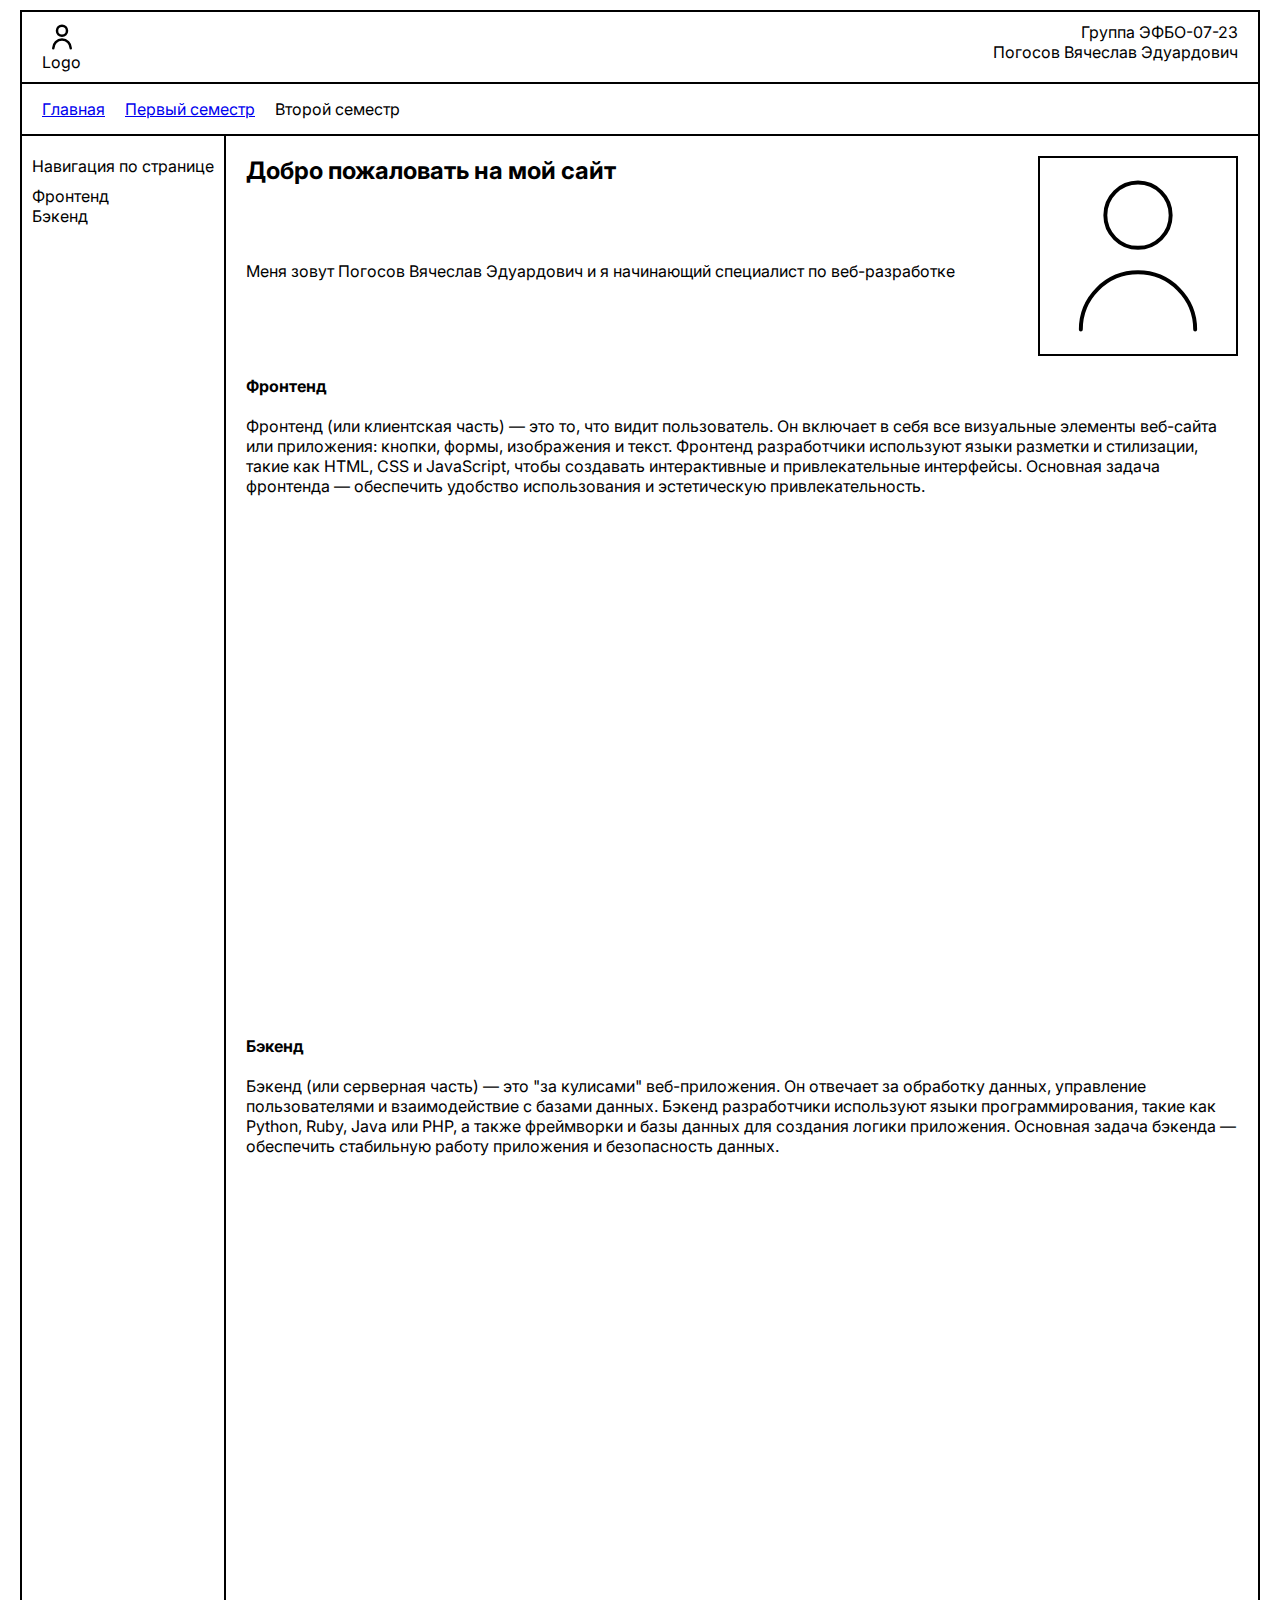
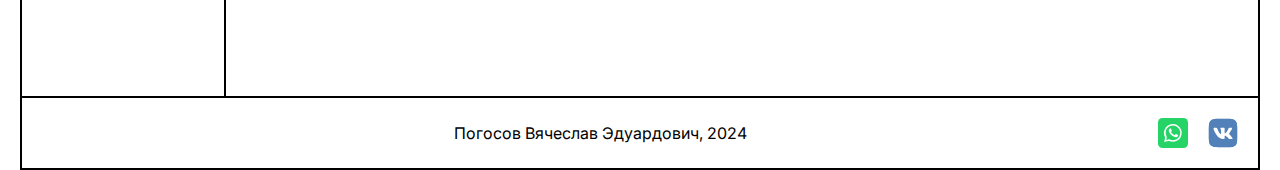
<file: frontend_backend/tables-and-multimedia/first.html>
<!DOCTYPE html>
<html lang="en">

<head>
    <meta charset="UTF-8">
    <meta name="viewport" content="width=device-width, initial-scale=1.0">
    <link rel="preconnect" href="https://fonts.googleapis.com">
    <link rel="preconnect" href="https://fonts.gstatic.com" crossorigin>
    <link
        href="https://fonts.googleapis.com/css2?family=Inter:ital,opsz,wght@0,14..32,100..900;1,14..32,100..900&display=swap"
        rel="stylesheet">
    <link rel="stylesheet" href="styles.css">
    <title>Document</title>
</head>

<body class="block vertical">
    <header class="block vertical header">
        <div class="block wrap header-block space">
            <div class="block vertical center">
                <img class="small-img"
                    src="[data-uri]" />
                <span>Logo</span>
            </div>
            <div class="block vertical end">
                <span>Группа ЭФБО-07-23</span>
                <span>Погосов Вячеслав Эдуардович</span>
            </div>
        </div>
        <div class="block wrap header-block header-block__navigation">
            <a href="/tables-and-multimedia/first.html">Главная</a>
            <a href="/tables-and-multimedia/second.html">Первый семестр</a>
            <span>Второй семестр</span>
        </div>
    </header>
    <main class="block main">
        <div class="block vertical main-block__navigation">
            <span>Навигация по странице</span>
            <div class="block vertical">
                <span>Фронтенд</span>
                <span>Бэкенд</span>
            </div>
        </div>
        <div class="block vertical main-block__content">
            <div class="block content-title space">
                <div class="block vertical space">
                    <h2>Добро пожаловать на мой сайт</h2>
                    <p>Меня зовут Погосов Вячеслав Эдуардович и я начинающий специалист по веб-разработке</p>
                    <span></span>
                </div>
                <img
                    src="[data-uri]" />
            </div>
            <div class="block vertical content-block">
                <h4>Фронтенд</h4>
                <p>Фронтенд (или клиентская часть) — это то, что видит пользователь. Он включает в себя все визуальные
                    элементы веб-сайта или приложения: кнопки, формы, изображения и текст. Фронтенд разработчики
                    используют языки разметки и стилизации, такие как HTML, CSS и JavaScript, чтобы создавать
                    интерактивные и привлекательные интерфейсы. Основная задача фронтенда — обеспечить удобство
                    использования и эстетическую привлекательность.</p>
            </div>
            <div class="block vertical content-block"> <iframe width="100%" height="500px"
                    src="https://www.youtube.com/embed/Hf5enZVznC4" title="ВЕЛИКИЕ ЖИВОТНЫЕ 8K ВИДЕО ULTRA HD"
                    frameborder="0"
                    allow="accelerometer; autoplay; clipboard-write; encrypted-media; gyroscope; picture-in-picture; web-share"
                    referrerpolicy="strict-origin-when-cross-origin" allowfullscreen></iframe></div>
            <div class="block vertical content-block">
                <h4>Бэкенд</h4>
                <p>Бэкенд (или серверная часть) — это "за кулисами" веб-приложения. Он отвечает за обработку данных,
                    управление пользователями и взаимодействие с базами данных. Бэкенд разработчики используют языки
                    программирования, такие как Python, Ruby, Java или PHP, а также фреймворки и базы данных для
                    создания логики приложения. Основная задача бэкенда — обеспечить стабильную работу приложения и
                    безопасность данных.</p>
            </div>
            <div class="block vertical content-block"> <iframe width="100%" height="500px"
                    src="https://www.youtube.com/embed/Hf5enZVznC4" title="ВЕЛИКИЕ ЖИВОТНЫЕ 8K ВИДЕО ULTRA HD"
                    frameborder="0"
                    allow="accelerometer; autoplay; clipboard-write; encrypted-media; gyroscope; picture-in-picture; web-share"
                    referrerpolicy="strict-origin-when-cross-origin" allowfullscreen></iframe></div>
        </div>
    </main>
    <footer class="block footer space">
        <span></span>
        <span>Погосов Вячеслав Эдуардович, 2024</span>
        <div class="block images">
            <img class="small-img"
                src="[data-uri]" />
            <img class="small-img"
                src="[data-uri]" />
        </div>
    </footer>
</body>

</html>
</file>
<file: frontend_backend/tables-and-multimedia/styles.css>
* {
    padding: 0;
    margin: 0;
    box-sizing: border-box;
    font-family: Inter;
}

a:hover {
    color: green;
}

a:active {
    color: red;
}

body {
    padding: 10px 20px;
    height: 100vh;
    width: 100%;
}

.block {
    display: flex;
}

.vertical {
    flex-direction: column;
}

.space {
    justify-content: space-between;
}

.wrap {
    flex-wrap: wrap;
}

.header {
    border: 2px solid black;
}

.end {
    align-items: flex-end;
}

.center {
    align-items: center;
}

.small-img {
    width: 30px;
    height: 30px;
}

.header > *:not(:last-child) {
    border-bottom: 2px solid black;
}

.header-block {
    padding: 10px 20px;
}

.header-block__navigation {
    padding: 15px 20px;
    gap: 20px;
}

.main {
    flex: 1;
}

.main-block__navigation {
    border-left: 2px solid black;
    border-right: 2px solid black;
    padding: 20px 10px;
}

.main-block__navigation > *:not(:first-child) {
    margin-top: 10px;
}

.main-block__content {
    flex: 1;
    border-right: 2px solid black;
    padding: 20px;
}

.content-title > img {
    width: 200px;
    border: 2px solid black;
}

.small-img {
    width: 30px;
    height: 30px;
}

.main-block__content {
    flex: 1;
    border-right: 2px solid black;
    padding: 20px;
}

.main-block_block {
    margin-top: 30px;
}

.main-block_block > *:nth-child(2) {
    margin-top: 10px;
}

.content-block > * {
    margin-top: 20px;
}

.footer {
    align-items: center;
    padding: 20px;
    border: 2px solid black;
}

.images > *:first-child {
    margin-right: 20px;
}

table {
    border: 2px solid black;
    border-collapse: collapse;
}

table thead tr {
    background-color: gray;
}

table > tbody,
thead > tr > th,
td {
    padding: 5px;
}

table tbody .odd {
    background-color: lightgray;
}

* {
    padding: 0;
    margin: 0;
    box-sizing: border-box;
    font-family: Inter;
}

body {
    padding: 10px 20px;
    height: 100vh;
    width: 100%;
}

.block {
    display: flex;
}

.vertical {
    flex-direction: column;
}

.space {
    justify-content: space-between;
}

.wrap {
    flex-wrap: wrap;
}

.header {
    border: 2px solid black;
}

.end {
    align-items: flex-end;
}

.center {
    align-items: center;
}

.small-img {
    width: 30px;
    height: 30px;
}

.header > *:not(:last-child) {
    border-bottom: 2px solid black;
}

.header-block {
    padding: 10px 20px;
}

.header-block__navigation {
    padding: 15px 20px;
    gap: 20px;
}

.main {
    flex: 1;
}

.main-block__navigation {
    border-left: 2px solid black;
    border-right: 2px solid black;
    padding: 20px 10px;
}

.main-block__navigation > *:not(:first-child) {
    margin-top: 10px;
}

.main-block__content {
    flex: 1;
    border-right: 2px solid black;
    padding: 20px;
}

.main-block_block {
    margin-top: 30px;
}

.main-block_block > *:nth-child(2) {
    margin-top: 10px;
}

.content-title > img {
    width: 200px;
    border: 2px solid black;
}

.content-block > * {
    margin-top: 20px;
}

.footer {
    align-items: center;
    padding: 20px;
    border: 2px solid black;
}

.images > *:first-child {
    margin-right: 20px;
}

table {
    border: 2px solid black;
    border-collapse: collapse;
}

table thead tr {
    background-color: gray;
}

table > tbody,
thead > tr > th,
td {
    padding: 5px;
}

table tbody .odd {
    background-color: lightgray;
}
</file>
